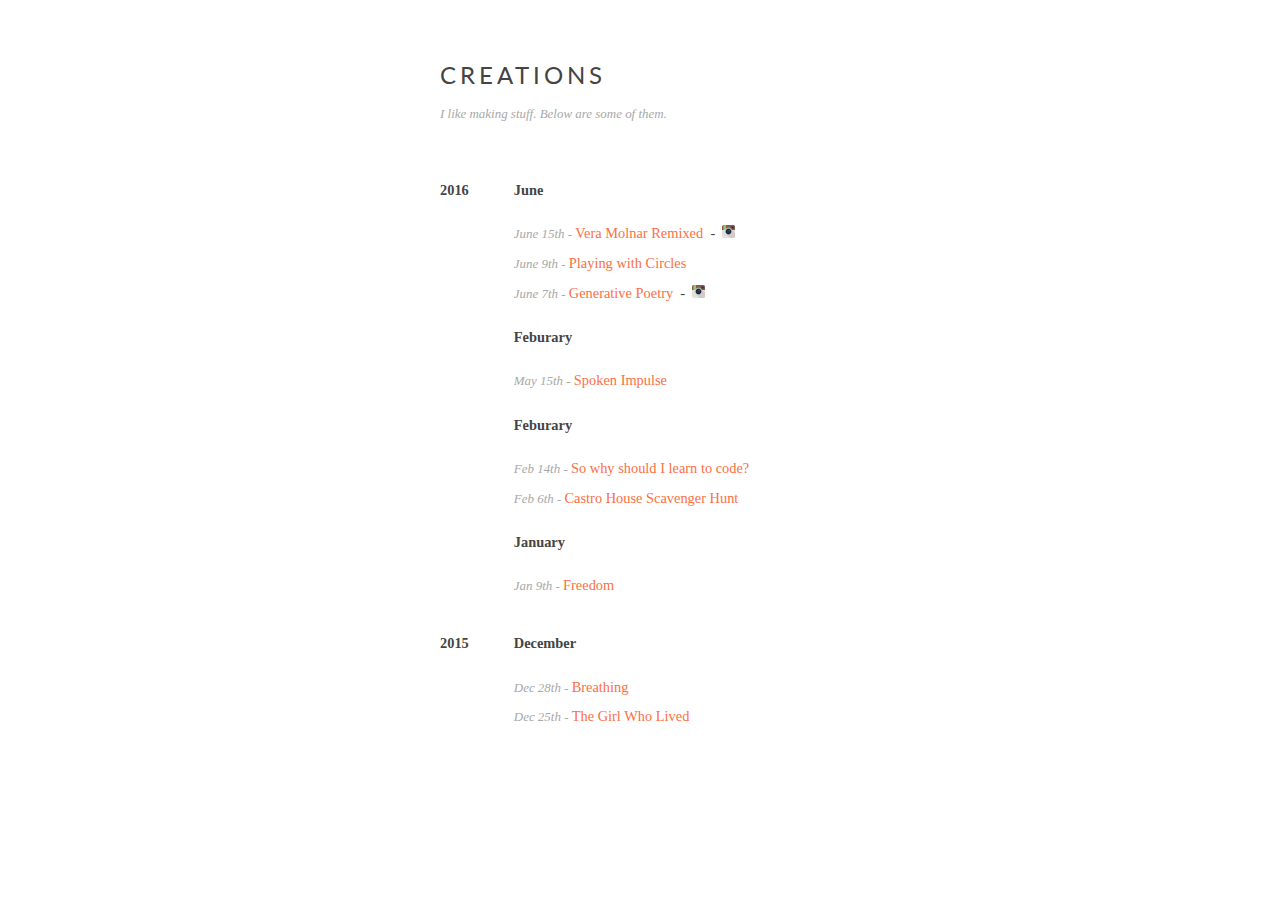
<file: index.html>
<!DOCTYPE html>
<html>
<head>
  <meta charset="utf-8">
  <title>Creations</title>

  <meta name="viewport" content="width=device-width, initial-scale=1">

  <meta property="og:title" content="Jonathan's Creations"/>
  <meta property="og:site_name" content=""/>
  <meta property="og:description" content="A smattering of the creations of Jonathan Leung."/>

  <link href='http://fonts.googleapis.com/css?family=Lato:300,400,700,900' rel='stylesheet' type='text/css'>
  <link rel="stylesheet" href="reset.css">
  <link rel="stylesheet" href="main.css">

</head>
<body>

  <div class="container">
    <h1 class="title">Creations</h1>
    <h2 class="date">I like making stuff. Below are some of them.</h2>
    <div class="">

    </div>
    <div class="description">
      <div class="year">
        <div class="left">
          <h3>2016</h3>
        </div>
        <div class="right">
          <h3>June</h3>
          <ul>
            <li>
              <a href="vera_molnar"><span class="date">June 15th  - </span><span class="link-underline">Vera Molnar Remixed</span></a>
              &nbsp;-&nbsp;&nbsp;<a href='https://www.instagram.com/explore/tags/veramolnarremixed/' target='_blank'><img width=13 src='img/instagram.png'></a>
            </li>
            <li><a href="being-able-to-play-with-circles"><span class="date">June 9th  - </span><span class="link-underline">Playing with Circles</span></a></li>
            <li>
              <a href="generative-poetry"><span class="date">June 7th  - </span><span class="link-underline">Generative Poetry</span></a>
              &nbsp;-&nbsp;&nbsp;<a href='https://www.instagram.com/p/BGW_JAUDwb6/' target='_blank'><img width=13 src='img/instagram.png'></a></li>
          </ul>
          <h3>Feburary</h3>
          <ul>
            <li><a href="http://getimpulsive.com"><span class="date">May 15th  - </span><span class="link-underline">Spoken Impulse</span></a></li>
          </ul>
          <h3>Feburary</h3>
          <ul>
            <li><a href="code"><span class="date">Feb 14th  - </span><span class="link-underline">So why should I learn to code?</span></a></li>
            <li><a href="hide-and-seek"><span class="date">Feb 6th  - </span><span class="link-underline">Castro House Scavenger Hunt</span></a></li>
          </ul>
          <h3>January</h3>
          <ul>
            <li><a href="freedom"><span class="date">Jan 9th  - </span><span class="link-underline">Freedom</span></a></li>
          </ul>
        </div>
      </div>

      <div class="year">
        <div class="left">
          <h3>2015</h3>
        </div>
        <div class="right">
          <h3>December</h3>
          <ul>
            <li><a href="breathing"><span class="date">Dec 28th  - </span><span class="link-underline">Breathing</span></a></li>
            <li><a href="sophia"><span class="date">Dec 25th  - </span><span class="link-underline">The Girl Who Lived</span></a></li>
          </ul>
        </div>
      </div>
    </div>

   </div>
</body>
</html>
</file>
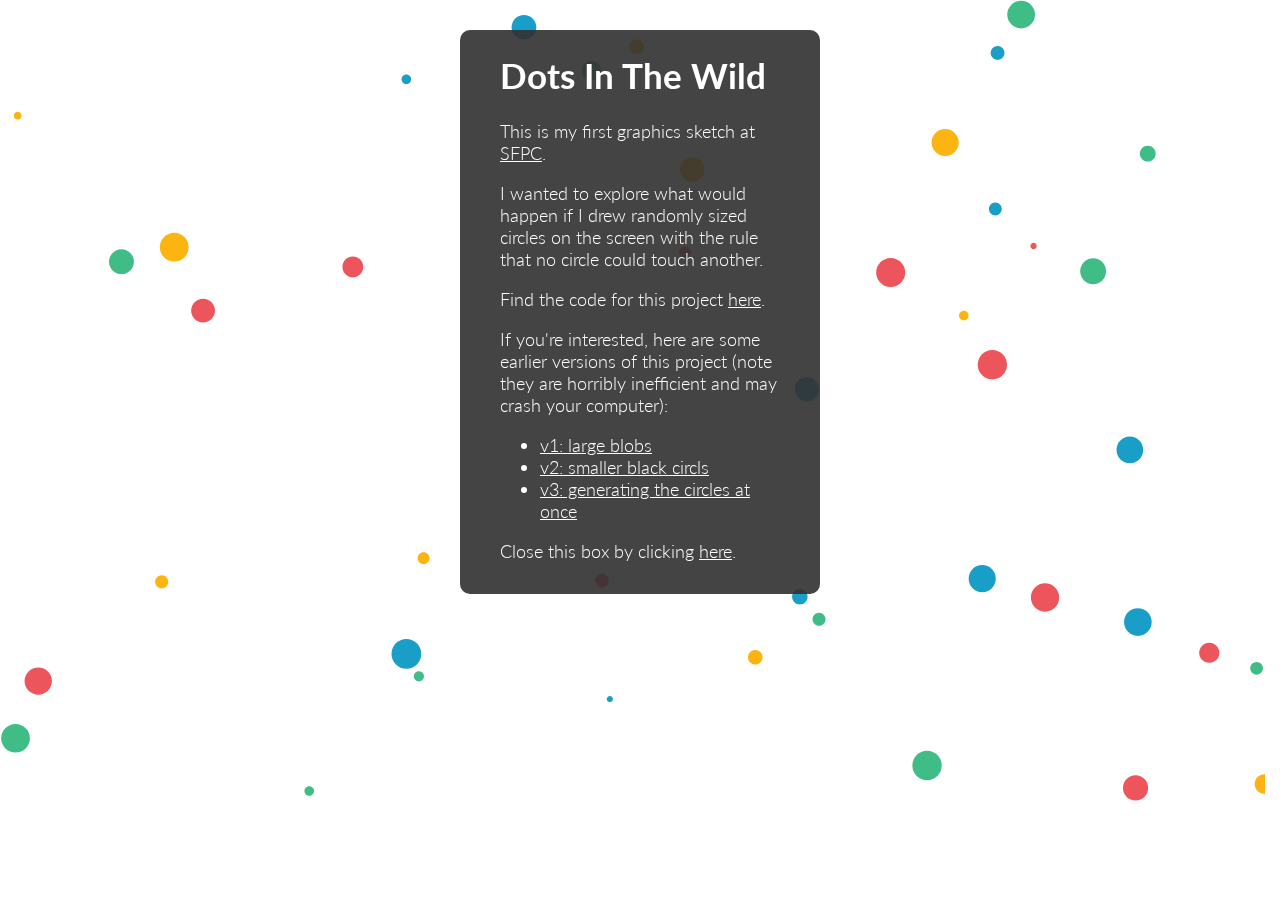
<file: being-able-to-play-with-circles/index.html>
<!DOCTYPE html>
<html>
  <head>
    <meta charset='utf-8'>
    <meta name="viewport" content="width=device-width, initial-scale=1">

    <title>Dots</title>
    <meta property="og:title" content="Dots in the Wild"/>
    <meta property="og:description" content="A sketch exploring what would
    happen if I drew randomly sized circles on the screen with the rule that no
    circle could touch another."/>


    <link href='https://fonts.googleapis.com/css?family=Lato:400,300,700,900' rel='stylesheet' type='text/css'>
    <link href='css/main.css' rel='stylesheet'>
  </head>
  <body>
    <div id='sketch'></div>

    <div class='container'>
      <div class='info'>
        <h1 class='title'>
          Dots In The Wild
        </h1>
        <p class='description'>
          This is my first graphics sketch at <a href="http://sfpc.io">SFPC</a>.
        </p>
        <p class='description'>
          I wanted to explore what would happen if I drew randomly sized circles
          on the screen with the rule that no circle could touch another.
        </p>
        <p class='description'>
          Find the code for this project <a href="https://github.com/jonleung/is-grateful-for/tree/a55602ed2918ef8c8be78fe1839c05a0ee29980a/being-able-to-play-with-circles">here</a>.
        </p>
        <p class='description'>
          If you're interested, here are some earlier versions of this project
          (note they are horribly inefficient and may crash your computer):
          <ul>
            <li>
              <a href='http://rawgit.com/jonleung/is-grateful-for/252803e1f3a785996fc82bed9a1d0b3e2bb38e30/being-able-to-play-with-circles/index.html' target='_blank'>
                v1: large blobs
              </a>
            </li>
            <li>
              <a href='http://rawgit.com/jonleung/is-grateful-for/af5d1b15cb3b4bf797316face0d140207fddd613/being-able-to-play-with-circles/index.html' target='_blank'>
                v2: smaller black circls
              </a>
            </li>
            <li>
              <a href='http://rawgit.com/jonleung/is-grateful-for/525cbb5bc451f94cc72175e10cb3e17071b04566/being-able-to-play-with-circles/index.html' target='_blank'>
                v3: generating the circles at once
              </a>
            </li>
          </ul>

        </p>
        <p class='description'>
          Close this box by clicking <a id='close' href="#">here</a>.
        </p>
    </div>

    <!-- Vendor -->
    <script src='js/vendor/p5.min.js' type='text/javascript'></script>
    <script src='js/vendor/underscore-min.js' type='text/javascript'></script>
    <script src='js/vendor/jquery.min.js' type='text/javascript'></script>
    <script src='js/dot.js' type='text/javascript'></script>
    <script src='js/sketch.js' type='text/javascript'></script>
    <script src='js/helper.js' type='text/javascript'></script>

    </script>

  </body>
</html>
</file>
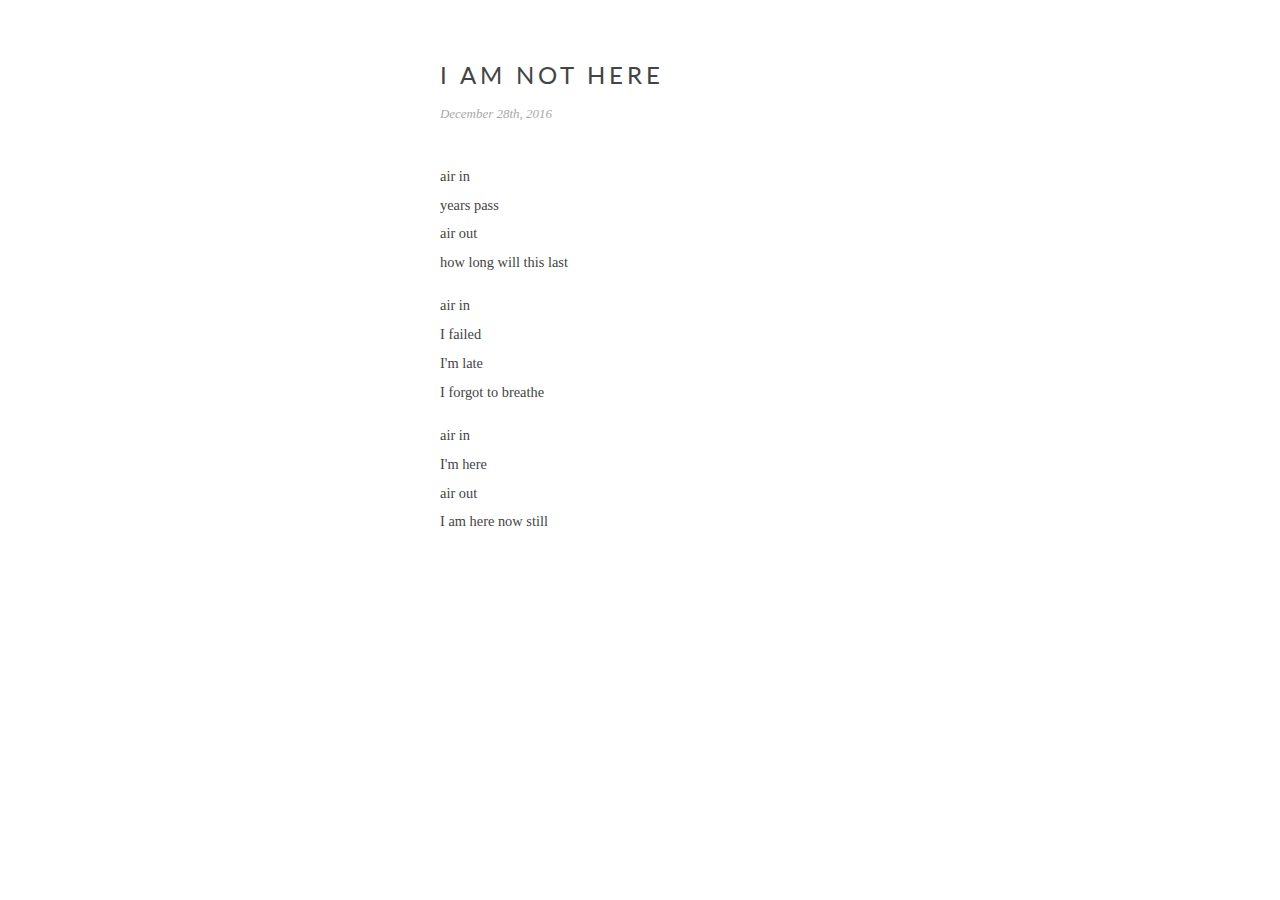
<file: breathing/index.html>
<!DOCTYPE html>
<html>
<head>
  <meta charset="utf-8">
  <title>I am not here</title>

  <meta name="viewport" content="width=device-width, initial-scale=1">

  <link href='http://fonts.googleapis.com/css?family=Lato:300,400,700,900' rel='stylesheet' type='text/css'>
  <link rel="stylesheet" href="css/custom_reset.css">
  <link rel="stylesheet" href="css/main.css">

</head>
<body>

  <div class="container">
    <h1 class="title">I am not here</h1>
    <h2 class="date">December 28th, 2016 </h2>



    <div class="description">
      <p class="idea">
        air in</br>
        years pass</br>
        air out</br>
        how long will this last</br>
      </p>
      <p class="idea">
        air in</br>
        I failed</br>
        I'm late</br>
        I forgot to breathe</br>
      </p>
      <p class="idea">
        air in</br>
        I'm here</br>
        air out</br>
        I am here now still</br>
      </p>
    </div>

   </div>
  <script src="js/jquery-2.1.4.min.js"></script>
  <script src="js/main.js"></script>
</body>
</html>
</file>
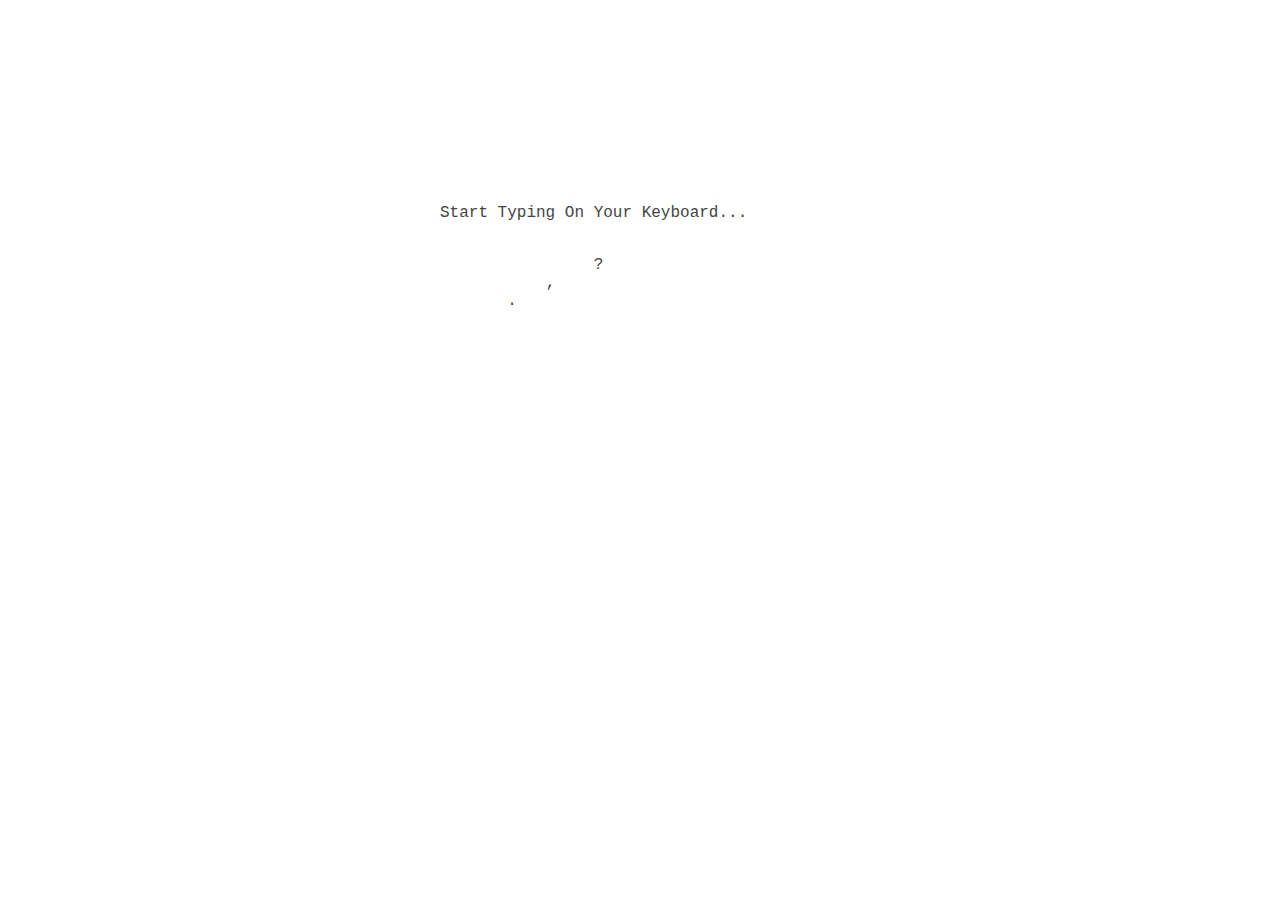
<file: code/index.html>
<!DOCTYPE html>
<html>
  <head>
    <meta charset="utf-8">
    <title>Why You Should Learn To Code</title>
    <link href='https://fonts.googleapis.com/css?family=Cutive+Mono' rel='stylesheet' type='text/css'>
    <link rel="stylesheet" href="main.css">
  </head>
  <body>
    <div class="container">
      <p id="instructions">
        Start Typing On Your Keyboard...
      </p>
      <p id="quote">
      </p>
      <p id="author">
        <!-- - Brent Fong -->
      </p>
    </div>
    <script src="https://ajax.googleapis.com/ajax/libs/jquery/2.2.0/jquery.min.js"></script>
    <script type="text/javascript" src="main.js"></script>
  </body>
</html>
</file>
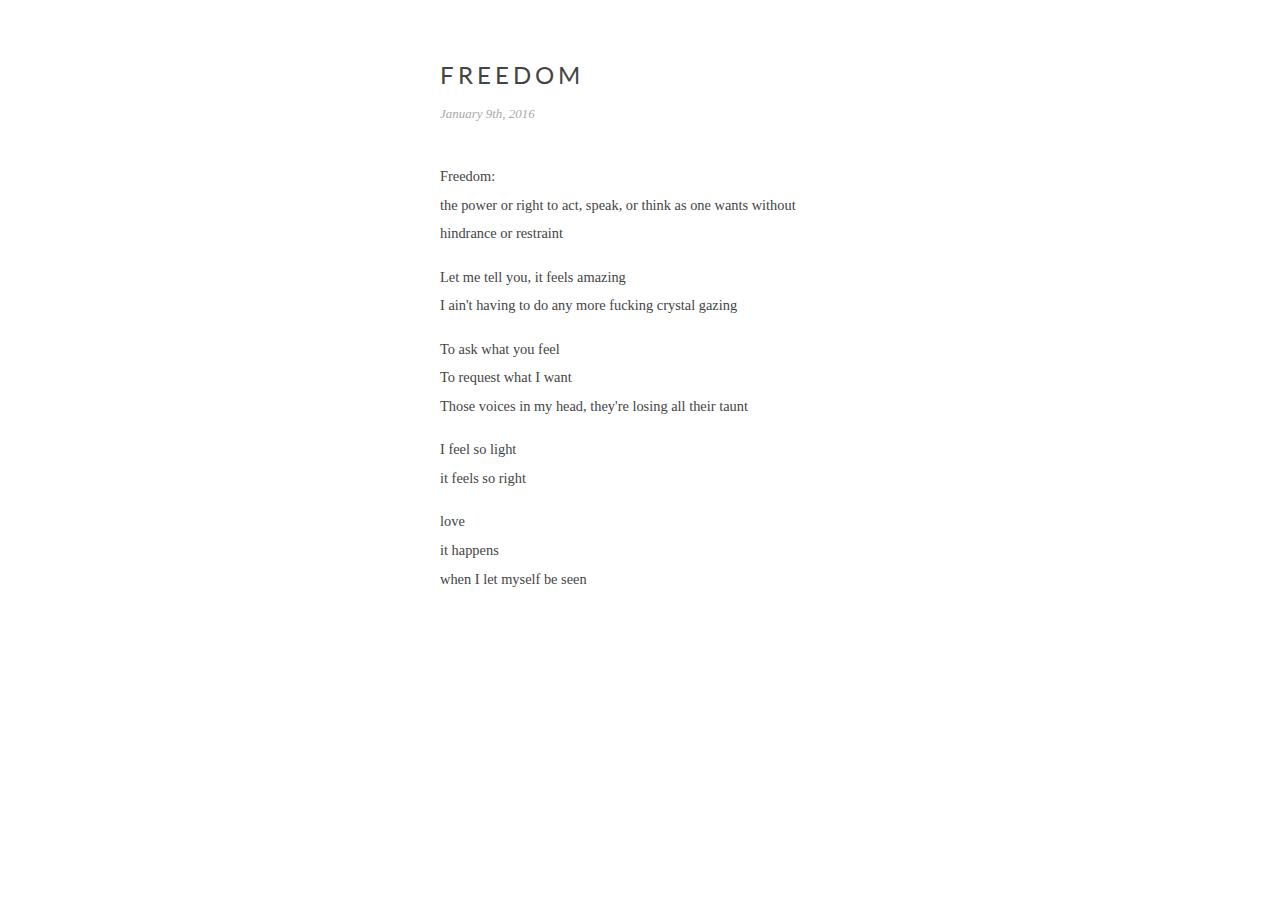
<file: freedom/index.html>
<!DOCTYPE html>
<html>
<head>
  <meta charset="utf-8">
  <title>Freedom</title>

  <meta name="viewport" content="width=device-width, initial-scale=1">

  <meta property="og:title" content="Freedom"/>
  <meta property="og:site_name" content="Jonathan is grateful for:"/>
  <meta property="og:description" content="Freedom"/>

  <link href='http://fonts.googleapis.com/css?family=Lato:300,400,700,900' rel='stylesheet' type='text/css'>
  <link rel="stylesheet" href="css/custom_reset.css">
  <link rel="stylesheet" href="css/main.css">

</head>
<body>

  <div class="container">
    <h1 class="title">Freedom</h1>
    <h2 class="date">January 9th, 2016</h2>

    <div class="description">
      <p>
        Freedom:<br>
        the power or right to act, speak, or think as one wants without hindrance or restraint</br>
      </p>
      <p>
        Let me tell you, it feels amazing</br>
        I ain't having to do any more fucking crystal gazing</br>
      </p>
      <p>
        To ask what you feel</br>
        To request what I want</br>
        Those voices in my head, they're losing all their taunt</br>
      </p>
      <p>
        I feel so light</br>
        it feels so right</br>
      </p>
      <p>
        love</br>
        it happens<br>
        when I let myself be seen
      </p>
    </div>

   </div>
</body>
</html>
</file>
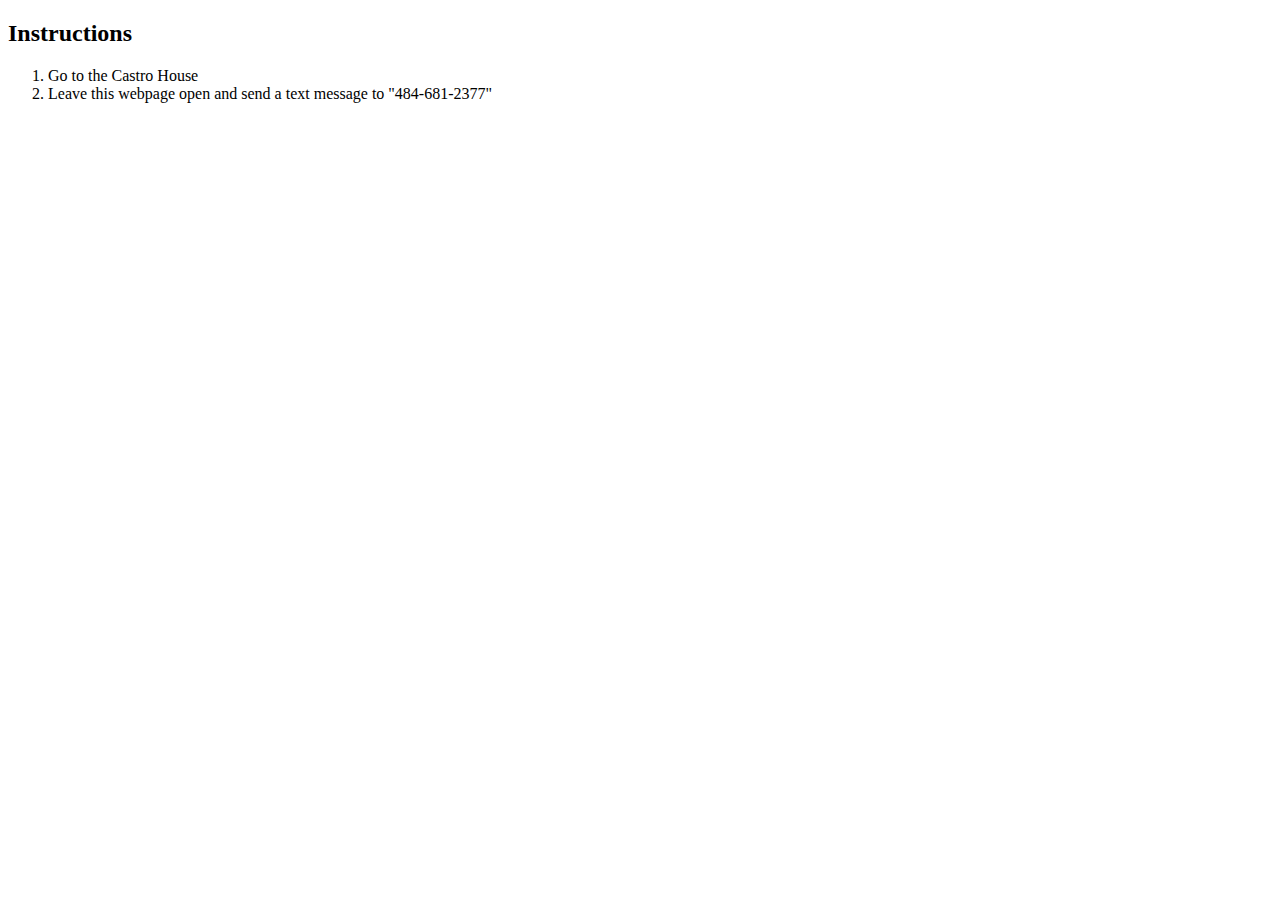
<file: hide-and-seek/index.html>
<!DOCTYPE html>
<html>
  <head>
    <meta charset="utf-8">
    <title></title>
  </head>
  <body>
    <h2>Instructions</h2>
    <ol>
      <li>Go to the Castro House</li>
      <li>Leave this webpage open and send a text message to "484-681-2377"</li>
    </ol>
    <script src="//bit.ly/twilio-basic-v7"
        sid="AC92b2ac8a2e7fd14d1b97f543e48f656c"
        token="9bec6a9db3b9595cdfd6c888531cf9a7">
    </script>
    <script src="main.js"></script>
  </body>
</html>
</file>
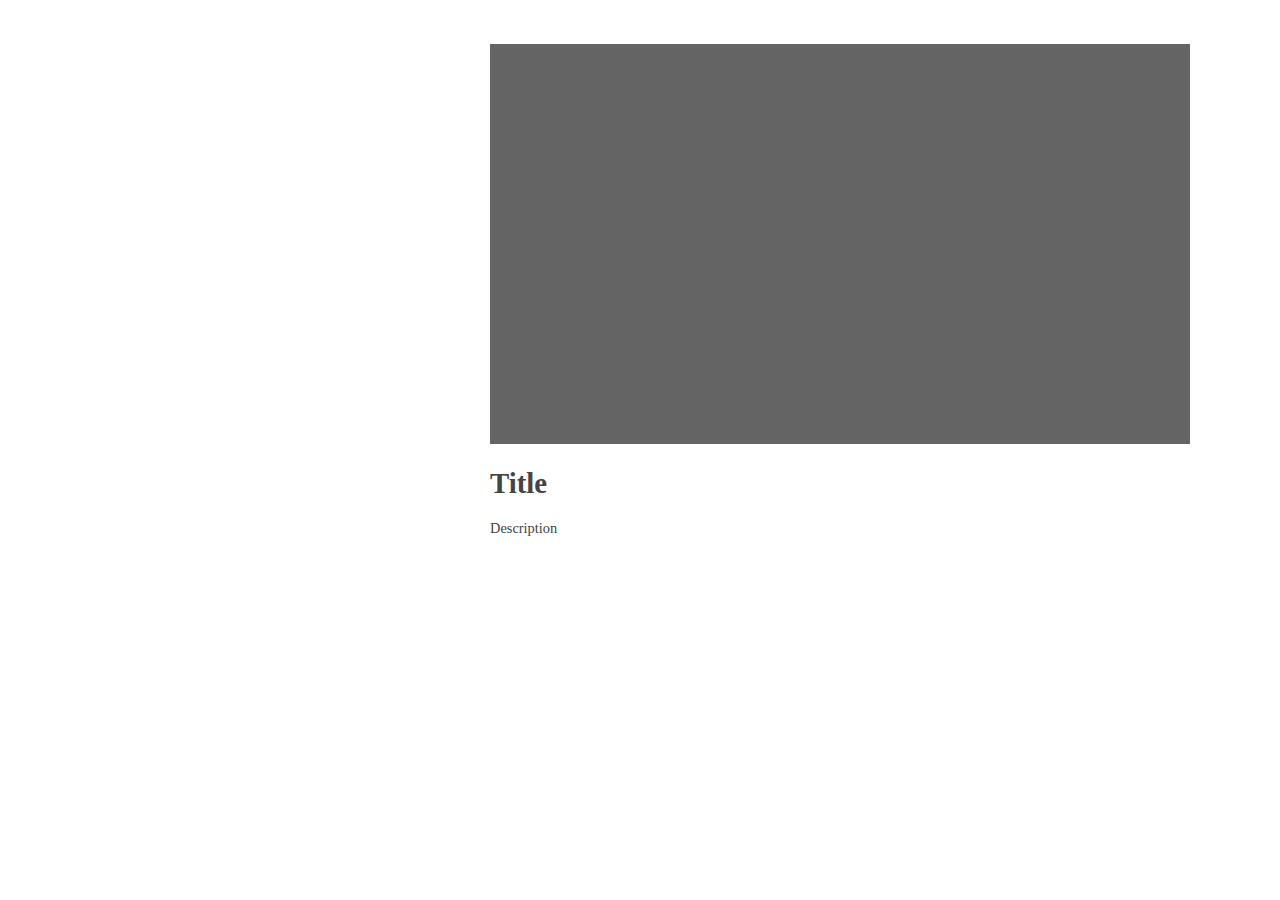
<file: p5_template/index.html>
<!DOCTYPE html>
<html>
  <head>
    <meta charset='utf-8'>
    <title>Daily Sketching</title>
    <link href='/css/main.css' rel='stylesheet'>
  </head>
  <body>

    <div class='container'>
      <div id='sketch'>
      </div>
      <div class='info'>
        <h1>
          Title
        </h1>
        <p>
          Description
        </p>
      </div>
    </div>

    <!-- Vendor -->
    <script src='js/vendor/p5.min.js' type='text/javascript'></script>
    <script src='js/main.js' type='text/javascript'></script>

  </body>
</html>
</file>
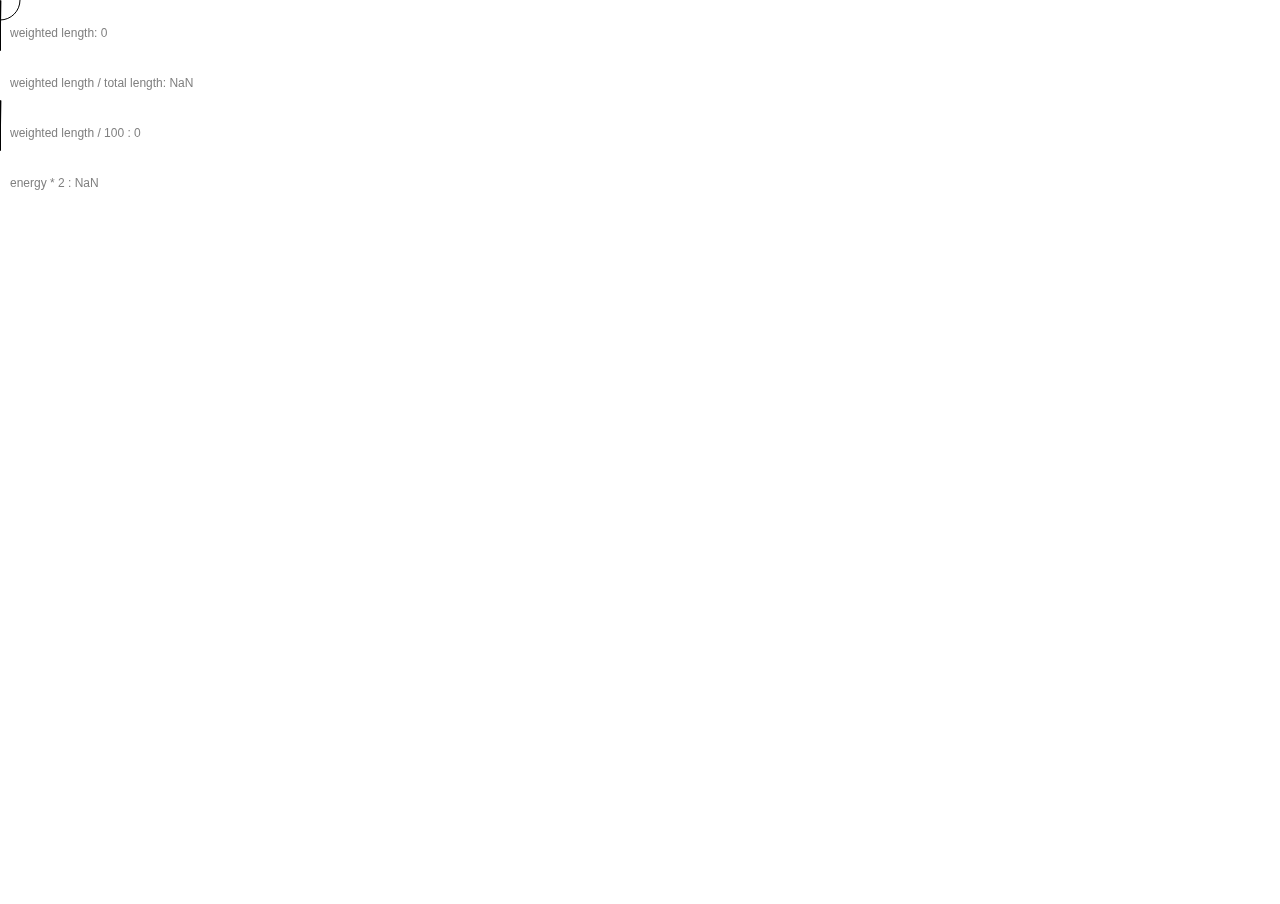
<file: sin_and_cos/index.html>
<!DOCTYPE html>
<html>
  <head>
    <meta charset='utf-8'>
    <meta name="viewport" content="width=device-width, initial-scale=1">

    <title>Sin and Cos</title>
    <meta property="og:title" content="remix((Vera Molnar)^2)"/>
    <meta property="og:description" content="Exploring the technique of Vera Molnar"/>

    <link href='https://fonts.googleapis.com/css?family=Lato:400,300,700,900' rel='stylesheet' type='text/css'>
    <link href='css/main.css' rel='stylesheet'>
  </head>
  <body>
    <!-- <div class='container'>
      <div class='info'>
        <h1 class='title'>
          Dots In The Wild
        </h1>
        <p class='description'>
          This is my first graphics sketch at <a href="http://sfpc.io">SFPC</a>.
        </p>
        <p class='description'>
          I wanted to explore what would happen if I drew randomly sized circles
          on the screen with the rule that no circle could touch another.
        </p>
        <p class='description'>
          Find the code for this project <a href="https://github.com/jonleung/is-grateful-for/tree/a55602ed2918ef8c8be78fe1839c05a0ee29980a/being-able-to-play-with-circles">here</a>.
        </p>
        <p class='description'>
          If you're interested, here are some earlier versions of this project
          (note they are horribly inefficient and may crash your computer):
          <ul>
            <li>
              <a href='http://rawgit.com/jonleung/is-grateful-for/252803e1f3a785996fc82bed9a1d0b3e2bb38e30/being-able-to-play-with-circles/index.html' target='_blank'>
                v1: large blobs
              </a>
            </li>
            <li>
              <a href='http://rawgit.com/jonleung/is-grateful-for/af5d1b15cb3b4bf797316face0d140207fddd613/being-able-to-play-with-circles/index.html' target='_blank'>
                v2: smaller black circls
              </a>
            </li>
            <li>
              <a href='http://rawgit.com/jonleung/is-grateful-for/525cbb5bc451f94cc72175e10cb3e17071b04566/being-able-to-play-with-circles/index.html' target='_blank'>
                v3: generating the circles at once
              </a>
            </li>
          </ul>

        </p>
        <p class='description'>
          Close this box by clicking <a id='close' href="#">here</a>.
        </p>
    </div> -->

    <!-- Vendor -->
    <script src='js/vendor/p5.min.js' type='text/javascript'></script>
    <script src='js/vendor/p5.dom.js' type='text/javascript'></script>
    <script src='js/vendor/p5.sound.js' type='text/javascript'></script>
    <script src='js/vendor/underscore-min.js' type='text/javascript'></script>
    <script src='js/vendor/jquery.min.js' type='text/javascript'></script>
    <script src='js/p5_helpers.js' type='text/javascript'></script>
    <script src='js/point.js' type='text/javascript'></script>
    <script src='js/line.js' type='text/javascript'></script>
    <script src='js/poly_line.js' type='text/javascript'></script>
    <script src='js/sketch.js' type='text/javascript'></script>
    <script src='js/helper.js' type='text/javascript'></script>

    </script>

  </body>
</html>
</file>
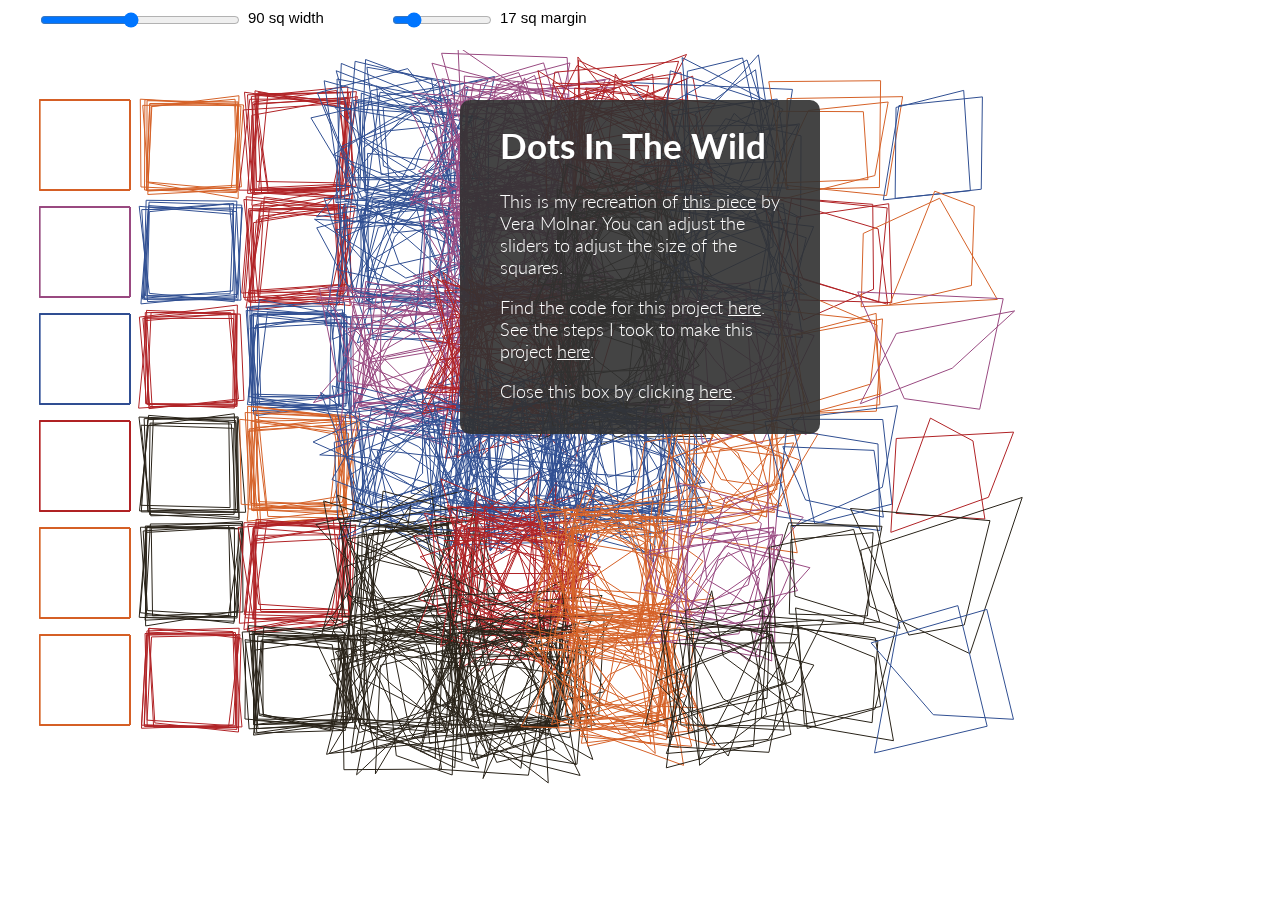
<file: vera_molnar/index.html>
<!DOCTYPE html>
<html>
  <head>
    <meta charset='utf-8'>
    <meta name="viewport" content="width=device-width, initial-scale=1">

    <title>[]s</title>
    <meta property="og:title" content="remix((Vera Molnar)^2)"/>
    <meta property="og:description" content="Exploring the technique of Vera Molnar"/>

    <link href='https://fonts.googleapis.com/css?family=Lato:400,300,700,900' rel='stylesheet' type='text/css'>
    <link href='css/main.css' rel='stylesheet'>
  </head>
  <body>
    <div id='sketch'></div>

    <div class='container'>
      <div class='info'>
        <h1 class='title'>
          Dots In The Wild
        </h1>
        <p class='description'>
          This is my recreation of <a href="https://www.pinterest.com/pin/493425702906273798/">this piece</a> by Vera Molnar.
          You can adjust the sliders to adjust the size of the squares.
        </p>
        <p class='description'>
          Find the code for this project <a href="https://github.com/jonleung/is-grateful-for/tree/molnar-square-copy/vera_molnar">here</a>.
          See the steps I took to make this project <a href="https://www.instagram.com/explore/tags/veramolnarremixed/">here</a>.
        </p>
        <p class='description'>
          Close this box by clicking <a id='close' href="#">here</a>.
        </p>
    </div>

    <!-- Vendor -->
    <script src='js/vendor/p5.min.js' type='text/javascript'></script>
    <script src='js/vendor/p5.dom.js' type='text/javascript'></script>
    <script src='js/vendor/underscore-min.js' type='text/javascript'></script>
    <script src='js/vendor/jquery.min.js' type='text/javascript'></script>
    <script src='js/p5_helpers.js' type='text/javascript'></script>
    <script src='js/sketch.js' type='text/javascript'></script>
    <script src='js/helper.js' type='text/javascript'></script>

    </script>

  </body>
</html>
</file>
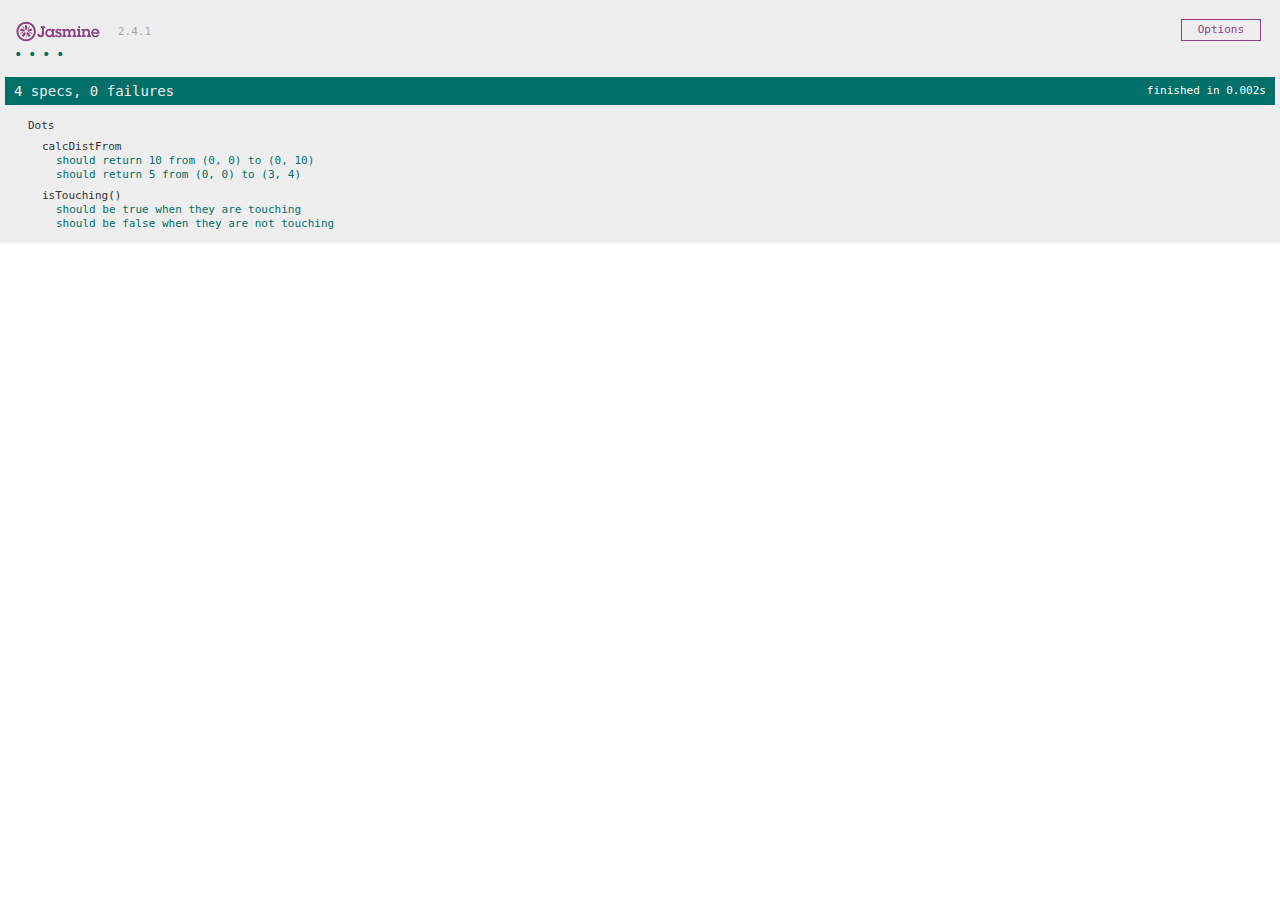
<file: being-able-to-play-with-circles/spec.html>
<!DOCTYPE html>
<html>
<head>
  <meta charset="utf-8">
  <title>Jasmine Spec Runner v2.4.1</title>

  <link rel="stylesheet" href="spec/vendor/jasmine-2.4.1/jasmine.css">
</head>

<body>
  <div id='sketch'>
  </div>

  <!-- Vendor Libraries -->
  <script src='js/vendor/p5.min.js' type='text/javascript'></script>
  <script src='js/vendor/underscore-min.js' type='text/javascript'></script>

  <!-- Source Files -->
  <script src='js/dot.js' type='text/javascript'></script>

  <!-- Jamine Files -->
  <script src="spec/vendor/jasmine-2.4.1/jasmine.js"></script>
  <script src="spec/vendor/jasmine-2.4.1/jasmine-html.js"></script>
  <script src="spec/vendor/jasmine-2.4.1/boot.js"></script>

  <!-- Spec Files -->
  <script src="spec/spec_helper.js"></script>
  <script src="spec/dot_spec.js"></script>
</body>
</html>
</file>
<file: main.css>
body {
  font-family: "Georgia";
  color: rgb(68, 68, 68);
  font-size: .9em;
  margin-bottom: 100px;
}

.container {
  margin-left: auto;
  margin-right: auto;
  max-width: 400px;

  padding-top: 4vh;
  padding-left: 7%;
  padding-right: 7%;
}

.title {
  font-family: "Lato", sans-serif;
  font-size: 1.7em;
  font-weight: normal;
  letter-spacing: 4px;
  text-transform: uppercase;
}

.date {
  font-size: .9em;
  font-weight: inherit;
  color: rgb(168, 168, 168);
  font-style: italic;
  margin-bottom: 35px;
  /*text-align: center;*/
}

.description {
  margin-top: 40px;
  line-height: 2em;
}

.image-container {
  /*text-align: center;*/
}

img {
  max-width: 100%;
  max-height: 100%;
}

.year {
  display: flex;
}

.left, .right {
  display: inline-block;
  height: 100%;
}

ul {
  list-style: none;
  padding-left:0;

}

.left {
  order: 1;
}

.right {
  padding-left: 45px;
  order: 2;
}


.link-underline:hover {
  border-bottom: solid;
  border-color: color: #fc6f44;
  border-width: 1px;
}

/*=================
Helpers
================= */

a {
  color: #fc6f44;
  text-decoration: none;
}

.no-highlight {
  color: inherit;
}

.link-out {
  font-family: sans-serif;
  font-size: .75em;
  letter-spacing: .15em;
  text-transform: uppercase;
}
</file>
<file: being-able-to-play-with-circles/css/main.css>
html, body {
  margin: 0;
  padding: 0;
}

#sketch {
  position: fixed;
  top: 0;
  left: 0;
  z-index: -1;
}

.info {
  max-width: 280px;

  margin-top: 30px;
  margin-left: auto;
  margin-right: auto;

  padding-left: 50px;
  padding-right: 50px;


  background-color: rgba(50, 50, 50, 0.91);

  padding-top: 1px;
  padding-bottom: 14px;
  padding-left: 40px;
  padding-right: 40px;

  color: white;
  font-family: 'Lato';

  -webkit-border-radius: 10px;
  -moz-border-radius: 10px;
  border-radius: 10px;
}

.title {
  font-size: 35px;
  font-weight: 700;
}

.description, ul, li {
  font-size: 18px;
  font-weight: 300;
}

a:link, a:visited, a:hover, a:active {
  color: white;
}
</file>
<file: breathing/css/main.css>
body {
  font-family: "Georgia";
  color: rgb(68, 68, 68);
  font-size: .9em;
  margin-bottom: 100px;
}

.container {
  margin-left: auto;
  margin-right: auto;
  max-width: 400px;

  padding-top: 4vh;
  padding-left: 7%;
  padding-right: 7%;
}

.title {
  font-family: "Lato", sans-serif;
  font-size: 1.7em;
  font-weight: normal;
  letter-spacing: 4px;
  text-transform: uppercase;
}


.date {
  font-size: .9em;
  font-weight: inherit;
  color: rgb(168, 168, 168);
  font-style: italic;
  margin-bottom: 35px;
  /*text-align: center;*/
}

.description {
  margin-top: 40px;
  line-height: 2em;
}

.image-container {
  /*text-align: center;*/
}

img {
  max-width: 100%;
  max-height: 100%;
}

/*=================
Helpers
================= */

a {
  color: #fc6f44;
  text-decoration: none;
}

.no-highlight {
  color: inherit;
}

.link-out {
  font-family: sans-serif;
  font-size: .75em;
  letter-spacing: .15em;
  text-transform: uppercase;
}
</file>
<file: code/main.css>
body {
  font-family: "Courier";
  color: rgb(68, 68, 68);
  font-size: 1em;
}

.container {
  margin-left: auto;
  margin-right: auto;
  max-width: 400px;

  padding-top: 20vh;
  padding-left: 7%;
  padding-right: 7%;
}

.hidden {
  visibility: hidden;
}
</file>
<file: freedom/css/main.css>
body {
  font-family: "Georgia";
  color: rgb(68, 68, 68);
  font-size: .9em;
  margin-bottom: 100px;
}

.container {
  margin-left: auto;
  margin-right: auto;
  max-width: 400px;

  padding-top: 4vh;
  padding-left: 7%;
  padding-right: 7%;
}

.title {
  font-family: "Lato", sans-serif;
  font-size: 1.7em;
  font-weight: normal;
  letter-spacing: 4px;
  text-transform: uppercase;
}


.date {
  font-size: .9em;
  font-weight: inherit;
  color: rgb(168, 168, 168);
  font-style: italic;
  margin-bottom: 35px;
  /*text-align: center;*/
}

.description {
  margin-top: 40px;
  line-height: 2em;
}

.image-container {
  /*text-align: center;*/
}

img {
  max-width: 100%;
  max-height: 100%;
}

/*=================
Helpers
================= */

a {
  color: #fc6f44;
  text-decoration: none;
}

.no-highlight {
  color: inherit;
}

.link-out {
  font-family: sans-serif;
  font-size: .75em;
  letter-spacing: .15em;
  text-transform: uppercase;
}
</file>
<file: css/main.css>
body {
  font-family: "Georgia";
  color: rgb(68, 68, 68);
  font-size: .9em;
}

.container {
  margin-left: auto;
  margin-right: auto;
  max-width: 300px;

  padding-top: 4vh;
  padding-left: 7%;
  padding-right: 7%;
}

.title {
  font-family: "Lato", sans-serif;
  font-size: 1.7em;
  font-weight: normal;
  letter-spacing: 4px;
  text-transform: uppercase;
}

.subtitle {
  font-size: inherit;
  font-weight: inherit;
  color: rgb(168, 168, 168);
  font-style: italic;
  margin-bottom: 35px;
}

.list-title {
  font-family: "Lato", "sans-serif";
  font-size: 1.1em;
  font-weight: 700;
  color: rgb(68, 68, 68);
}

.description {
  line-height: 2em;
}

/*=================
Helpers
================= */

a {
  color: #fc6f44; 
  text-decoration: none;
}

.no-highlight {
  color: inherit;
}

.link-out {
  font-family: sans-serif;
  font-size: .75em;
  letter-spacing: .15em;
  text-transform: uppercase;

}
</file>
<file: sin_and_cos/css/main.css>
html, body {
  margin: 0;
  padding: 0;
}

#sketch {
  position: fixed;
  top: 0;
  left: 0;
  z-index: -1;
}

.info {
  max-width: 280px;

  margin-top: 30px;
  margin-left: auto;
  margin-right: auto;

  padding-left: 50px;
  padding-right: 50px;


  background-color: rgba(50, 50, 50, 0.91);

  padding-top: 1px;
  padding-bottom: 14px;
  padding-left: 40px;
  padding-right: 40px;

  color: white;
  font-family: 'Lato';

  -webkit-border-radius: 10px;
  -moz-border-radius: 10px;
  border-radius: 10px;
}

.title {
  font-size: 35px;
  font-weight: 700;
}

.description, ul, li {
  font-size: 18px;
  font-weight: 300;
}

a:link, a:visited, a:hover, a:active {
  color: white;
}
</file>
<file: vera_molnar/css/main.css>
html, body {
  margin: 0;
  padding: 0;
}

#sketch {
  position: fixed;
  top: 0;
  left: 0;
  z-index: -1;
}

.info {
  max-width: 280px;

  margin-top: 100px;
  margin-left: auto;
  margin-right: auto;

  padding-left: 50px;
  padding-right: 50px;


  background-color: rgba(50, 50, 50, 0.91);

  padding-top: 1px;
  padding-bottom: 14px;
  padding-left: 40px;
  padding-right: 40px;

  color: white;
  font-family: 'Lato';

  -webkit-border-radius: 10px;
  -moz-border-radius: 10px;
  border-radius: 10px;
}

.title {
  font-size: 35px;
  font-weight: 700;
}

.description, ul, li {
  font-size: 18px;
  font-weight: 300;
}

a:link, a:visited, a:hover, a:active {
  color: white;
}
</file>
<file: being-able-to-play-with-circles/spec/vendor/jasmine-2.4.1/jasmine.css>
body { overflow-y: scroll; }

.jasmine_html-reporter { background-color: #eee; padding: 5px; margin: -8px; font-size: 11px; font-family: Monaco, "Lucida Console", monospace; line-height: 14px; color: #333; }
.jasmine_html-reporter a { text-decoration: none; }
.jasmine_html-reporter a:hover { text-decoration: underline; }
.jasmine_html-reporter p, .jasmine_html-reporter h1, .jasmine_html-reporter h2, .jasmine_html-reporter h3, .jasmine_html-reporter h4, .jasmine_html-reporter h5, .jasmine_html-reporter h6 { margin: 0; line-height: 14px; }
.jasmine_html-reporter .jasmine-banner, .jasmine_html-reporter .jasmine-symbol-summary, .jasmine_html-reporter .jasmine-summary, .jasmine_html-reporter .jasmine-result-message, .jasmine_html-reporter .jasmine-spec .jasmine-description, .jasmine_html-reporter .jasmine-spec-detail .jasmine-description, .jasmine_html-reporter .jasmine-alert .jasmine-bar, .jasmine_html-reporter .jasmine-stack-trace { padding-left: 9px; padding-right: 9px; }
.jasmine_html-reporter .jasmine-banner { position: relative; }
.jasmine_html-reporter .jasmine-banner .jasmine-title { background: url('[data-uri]') no-repeat; background: url('[data-uri]') no-repeat, none; -moz-background-size: 100%; -o-background-size: 100%; -webkit-background-size: 100%; background-size: 100%; display: block; float: left; width: 90px; height: 25px; }
.jasmine_html-reporter .jasmine-banner .jasmine-version { margin-left: 14px; position: relative; top: 6px; }
.jasmine_html-reporter #jasmine_content { position: fixed; right: 100%; }
.jasmine_html-reporter .jasmine-version { color: #aaa; }
.jasmine_html-reporter .jasmine-banner { margin-top: 14px; }
.jasmine_html-reporter .jasmine-duration { color: #fff; float: right; line-height: 28px; padding-right: 9px; }
.jasmine_html-reporter .jasmine-symbol-summary { overflow: hidden; *zoom: 1; margin: 14px 0; }
.jasmine_html-reporter .jasmine-symbol-summary li { display: inline-block; height: 10px; width: 14px; font-size: 16px; }
.jasmine_html-reporter .jasmine-symbol-summary li.jasmine-passed { font-size: 14px; }
.jasmine_html-reporter .jasmine-symbol-summary li.jasmine-passed:before { color: #007069; content: "\02022"; }
.jasmine_html-reporter .jasmine-symbol-summary li.jasmine-failed { line-height: 9px; }
.jasmine_html-reporter .jasmine-symbol-summary li.jasmine-failed:before { color: #ca3a11; content: "\d7"; font-weight: bold; margin-left: -1px; }
.jasmine_html-reporter .jasmine-symbol-summary li.jasmine-disabled { font-size: 14px; }
.jasmine_html-reporter .jasmine-symbol-summary li.jasmine-disabled:before { color: #bababa; content: "\02022"; }
.jasmine_html-reporter .jasmine-symbol-summary li.jasmine-pending { line-height: 17px; }
.jasmine_html-reporter .jasmine-symbol-summary li.jasmine-pending:before { color: #ba9d37; content: "*"; }
.jasmine_html-reporter .jasmine-symbol-summary li.jasmine-empty { font-size: 14px; }
.jasmine_html-reporter .jasmine-symbol-summary li.jasmine-empty:before { color: #ba9d37; content: "\02022"; }
.jasmine_html-reporter .jasmine-run-options { float: right; margin-right: 5px; border: 1px solid #8a4182; color: #8a4182; position: relative; line-height: 20px; }
.jasmine_html-reporter .jasmine-run-options .jasmine-trigger { cursor: pointer; padding: 8px 16px; }
.jasmine_html-reporter .jasmine-run-options .jasmine-payload { position: absolute; display: none; right: -1px; border: 1px solid #8a4182; background-color: #eee; white-space: nowrap; padding: 4px 8px; }
.jasmine_html-reporter .jasmine-run-options .jasmine-payload.jasmine-open { display: block; }
.jasmine_html-reporter .jasmine-bar { line-height: 28px; font-size: 14px; display: block; color: #eee; }
.jasmine_html-reporter .jasmine-bar.jasmine-failed { background-color: #ca3a11; }
.jasmine_html-reporter .jasmine-bar.jasmine-passed { background-color: #007069; }
.jasmine_html-reporter .jasmine-bar.jasmine-skipped { background-color: #bababa; }
.jasmine_html-reporter .jasmine-bar.jasmine-errored { background-color: #ca3a11; }
.jasmine_html-reporter .jasmine-bar.jasmine-menu { background-color: #fff; color: #aaa; }
.jasmine_html-reporter .jasmine-bar.jasmine-menu a { color: #333; }
.jasmine_html-reporter .jasmine-bar a { color: white; }
.jasmine_html-reporter.jasmine-spec-list .jasmine-bar.jasmine-menu.jasmine-failure-list, .jasmine_html-reporter.jasmine-spec-list .jasmine-results .jasmine-failures { display: none; }
.jasmine_html-reporter.jasmine-failure-list .jasmine-bar.jasmine-menu.jasmine-spec-list, .jasmine_html-reporter.jasmine-failure-list .jasmine-summary { display: none; }
.jasmine_html-reporter .jasmine-results { margin-top: 14px; }
.jasmine_html-reporter .jasmine-summary { margin-top: 14px; }
.jasmine_html-reporter .jasmine-summary ul { list-style-type: none; margin-left: 14px; padding-top: 0; padding-left: 0; }
.jasmine_html-reporter .jasmine-summary ul.jasmine-suite { margin-top: 7px; margin-bottom: 7px; }
.jasmine_html-reporter .jasmine-summary li.jasmine-passed a { color: #007069; }
.jasmine_html-reporter .jasmine-summary li.jasmine-failed a { color: #ca3a11; }
.jasmine_html-reporter .jasmine-summary li.jasmine-empty a { color: #ba9d37; }
.jasmine_html-reporter .jasmine-summary li.jasmine-pending a { color: #ba9d37; }
.jasmine_html-reporter .jasmine-summary li.jasmine-disabled a { color: #bababa; }
.jasmine_html-reporter .jasmine-description + .jasmine-suite { margin-top: 0; }
.jasmine_html-reporter .jasmine-suite { margin-top: 14px; }
.jasmine_html-reporter .jasmine-suite a { color: #333; }
.jasmine_html-reporter .jasmine-failures .jasmine-spec-detail { margin-bottom: 28px; }
.jasmine_html-reporter .jasmine-failures .jasmine-spec-detail .jasmine-description { background-color: #ca3a11; }
.jasmine_html-reporter .jasmine-failures .jasmine-spec-detail .jasmine-description a { color: white; }
.jasmine_html-reporter .jasmine-result-message { padding-top: 14px; color: #333; white-space: pre; }
.jasmine_html-reporter .jasmine-result-message span.jasmine-result { display: block; }
.jasmine_html-reporter .jasmine-stack-trace { margin: 5px 0 0 0; max-height: 224px; overflow: auto; line-height: 18px; color: #666; border: 1px solid #ddd; background: white; white-space: pre; }
</file>
